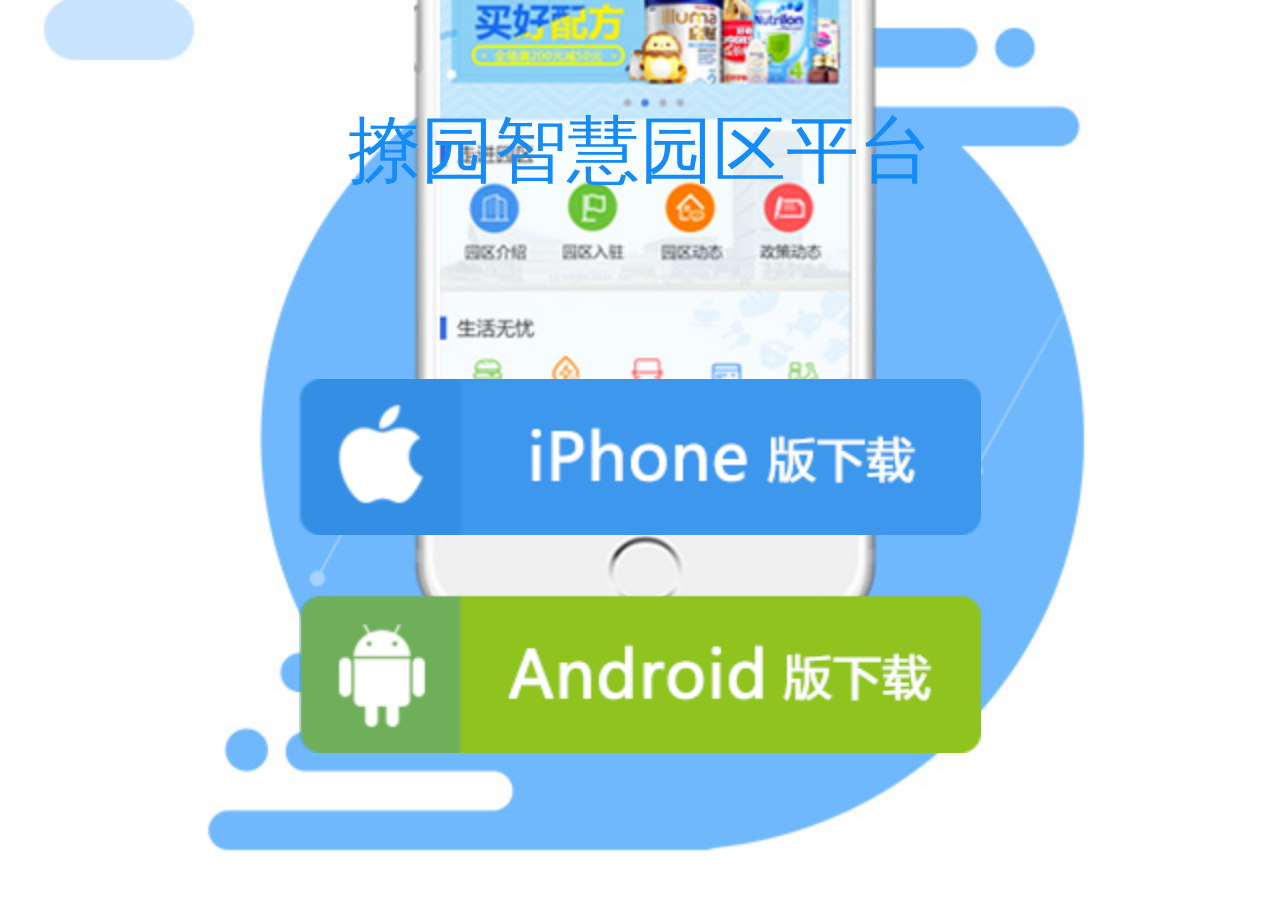
<file: index.html>
<!DOCTYPE html>
<html lang="en">
<head>
    <meta charset="UTF-8">
    <title>Title</title>
    <meta name="viewport" content="width=device-width, initial-scale=1, maximum-scale=1, minimum-scale=1, user-scalable=no">
    <meta name="apple-mobile-web-app-capable" content="yes">
    <meta name="apple-mobile-web-app-status-bar-style" content="black">
    <meta name="format-detection" content="telephone=no">
    <meta name="format-detection" content="email=no">
    <meta name="applicable-device" content="mobile">
    <link rel="stylesheet" href="css/style.css" media="screen">
    <script src="js/auto.js"></script>
</head>
<body>
<div class="loading">
    <h3 class="load-title">撩园智慧园区平台</h3>
    <a href="安装提示页.html" class="ios"><img src="images/ios.png" alt=""></a>
    <a href="" class="android"><img src="images/android.png" alt=""></a>

</div>
</body>
</html>
</file>
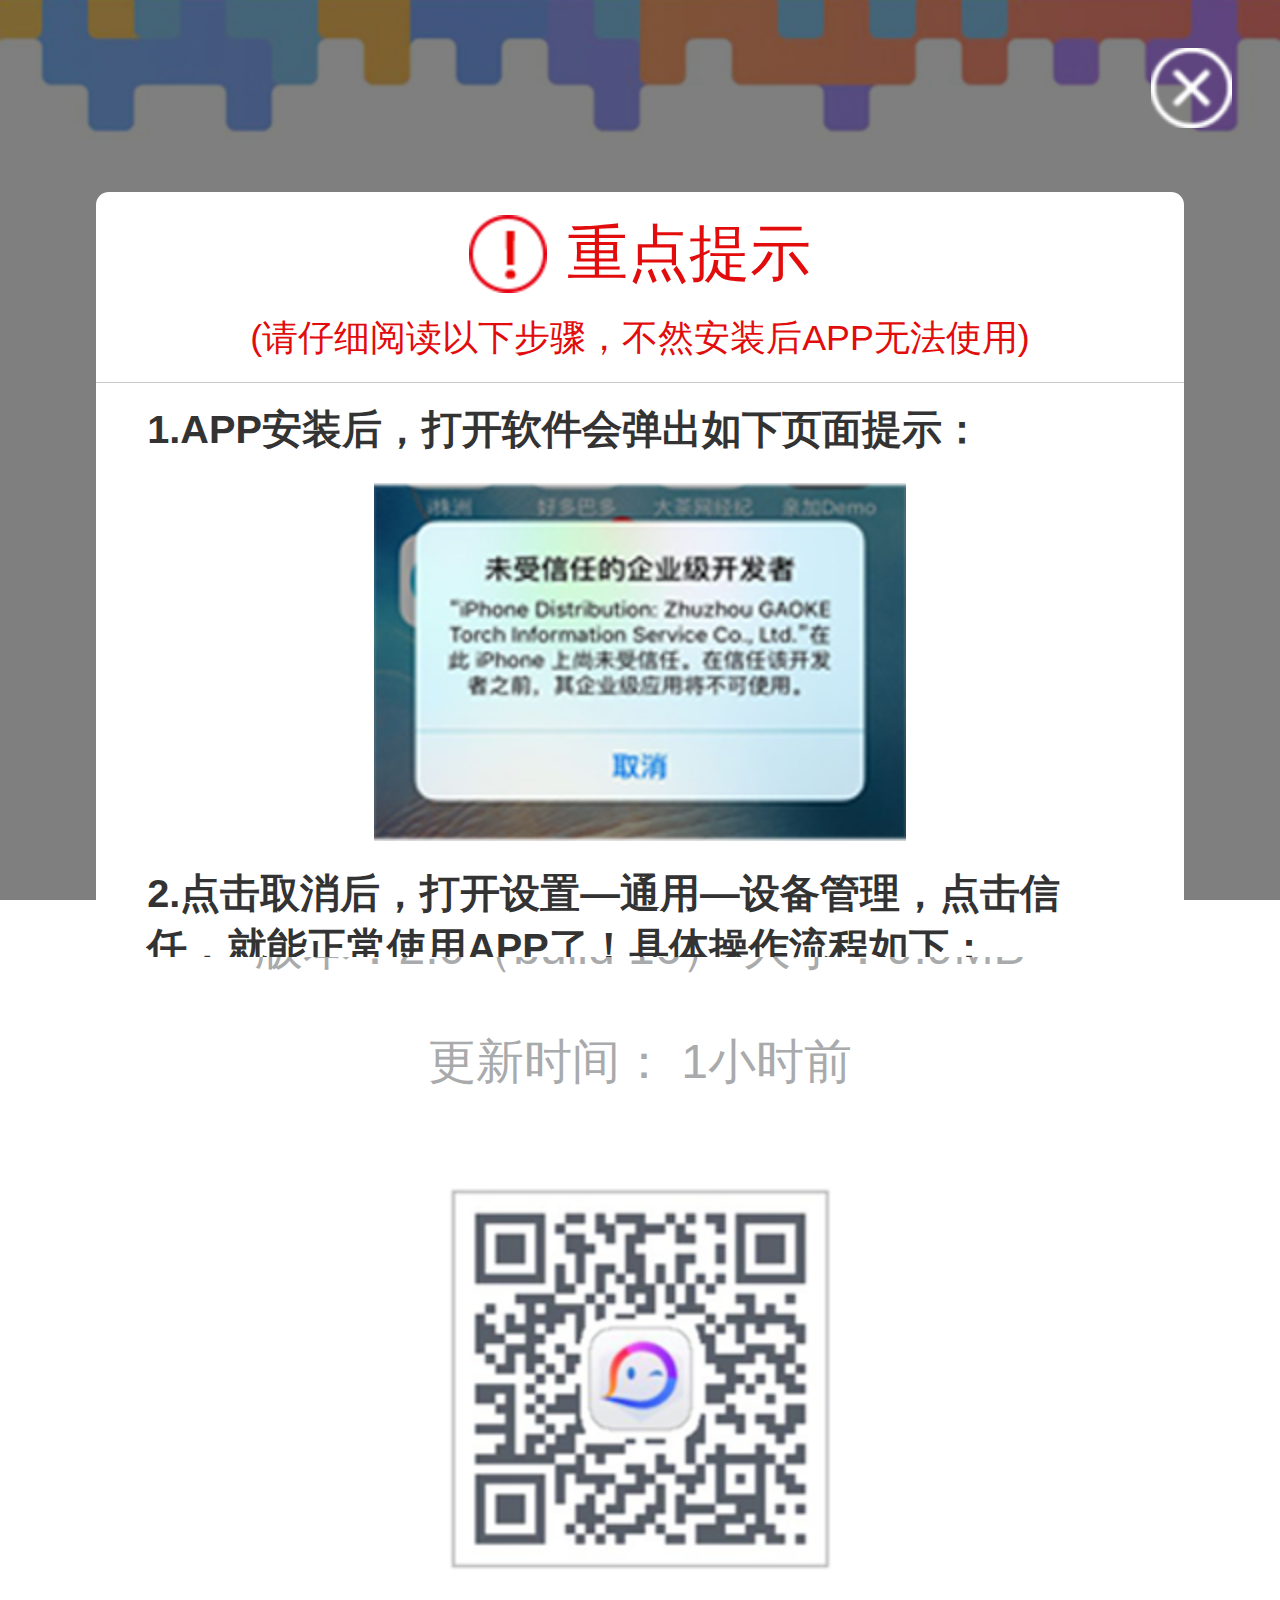
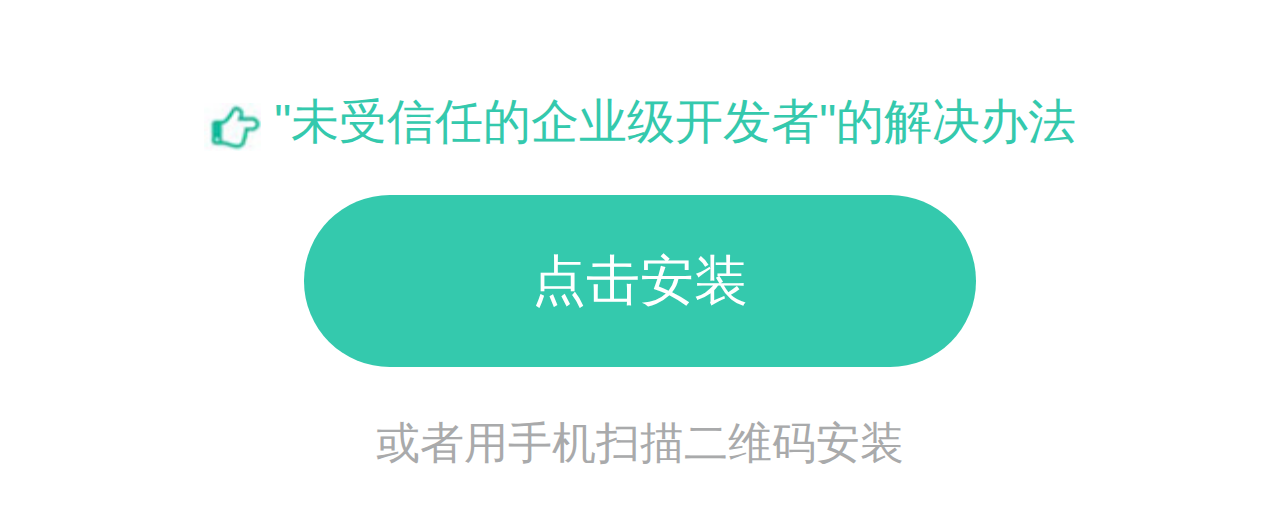
<file: 安装提示页.html>
<!DOCTYPE html>
<html lang="en">
<head>
    <meta charset="UTF-8">
    <title>Title</title>
    <meta name="viewport" content="width=device-width, initial-scale=1, maximum-scale=1, minimum-scale=1, user-scalable=no">
    <meta name="apple-mobile-web-app-capable" content="yes">
    <meta name="apple-mobile-web-app-status-bar-style" content="black">
    <meta name="format-detection" content="telephone=no">
    <meta name="format-detection" content="email=no">
    <meta name="applicable-device" content="mobile">
    <link rel="stylesheet" href="css/style.css" media="screen">
    <script src="js/auto.js"></script>
    <script src="js/jquery-3.1.1.min.js"></script>
</head>
<body>
<div class="install">
    <img src="images/top.png" alt="" class="install-top">
    <div>
        <img src="images/logoo.jpg" alt="" class="logoo">
    </div>
    <div class="apple">
        <p><img src="images/apple.jpg" alt="">撩园2期测试版  <span>企业版</span></p>
        <p class="zi">版本：2.0（build 16）  大小：9.9MB</p>
        <p class="zi">更新时间： 1小时前</p>
        <p class="liao-qr">
            <a href="" class="load-qr">
                <img src="images/liao.png" alt="">
            </a>
        </p>
        <a class="hand" id="hand">
            <img src="images/hand.jpg" alt="">"未受信任的企业级开发者"的解决办法
        </a>

        <div>
        <button class="load-btn">
            点击安装
        </button>
        </div>
        <p class="zi-b">或者用手机扫描二维码安装</p>
    </div>

</div>
<div class="install-popup" id="popup">
    <a class="xx" id="xx"></a>

        <div class="popup-warp">
            <div class="high">
                <img src="images/tan.png" alt="">重点提示
                <p> (请仔细阅读以下步骤，不然安装后APP无法使用) </p>
            </div>
            <div class="step">
                <p>1.APP安装后，打开软件会弹出如下页面提示：</p>
                <img src="images/step1.png" alt="" class="step1">
                <p>2.点击取消后，打开设置—通用—设备管理，点击信
                    任，就能正常使用APP了！具体操作流程如下：
                </p>
                <img src="images/step2.png" alt="" class="step2">
                <p>
                    3.完成以上步骤后就能打开软件了
                </p>
                <span>（先记住设置步骤，安装成功后，才能按步骤去设置）</span>
            </div>

        </div>

</div>
<script>
    $(function(){
        $("#xx").click(function(){
            $("#popup").hide()
        });
        $("#hand").click(function(){
            $("#popup").show()
        })
    })


</script>
</body>
</html>
</file>
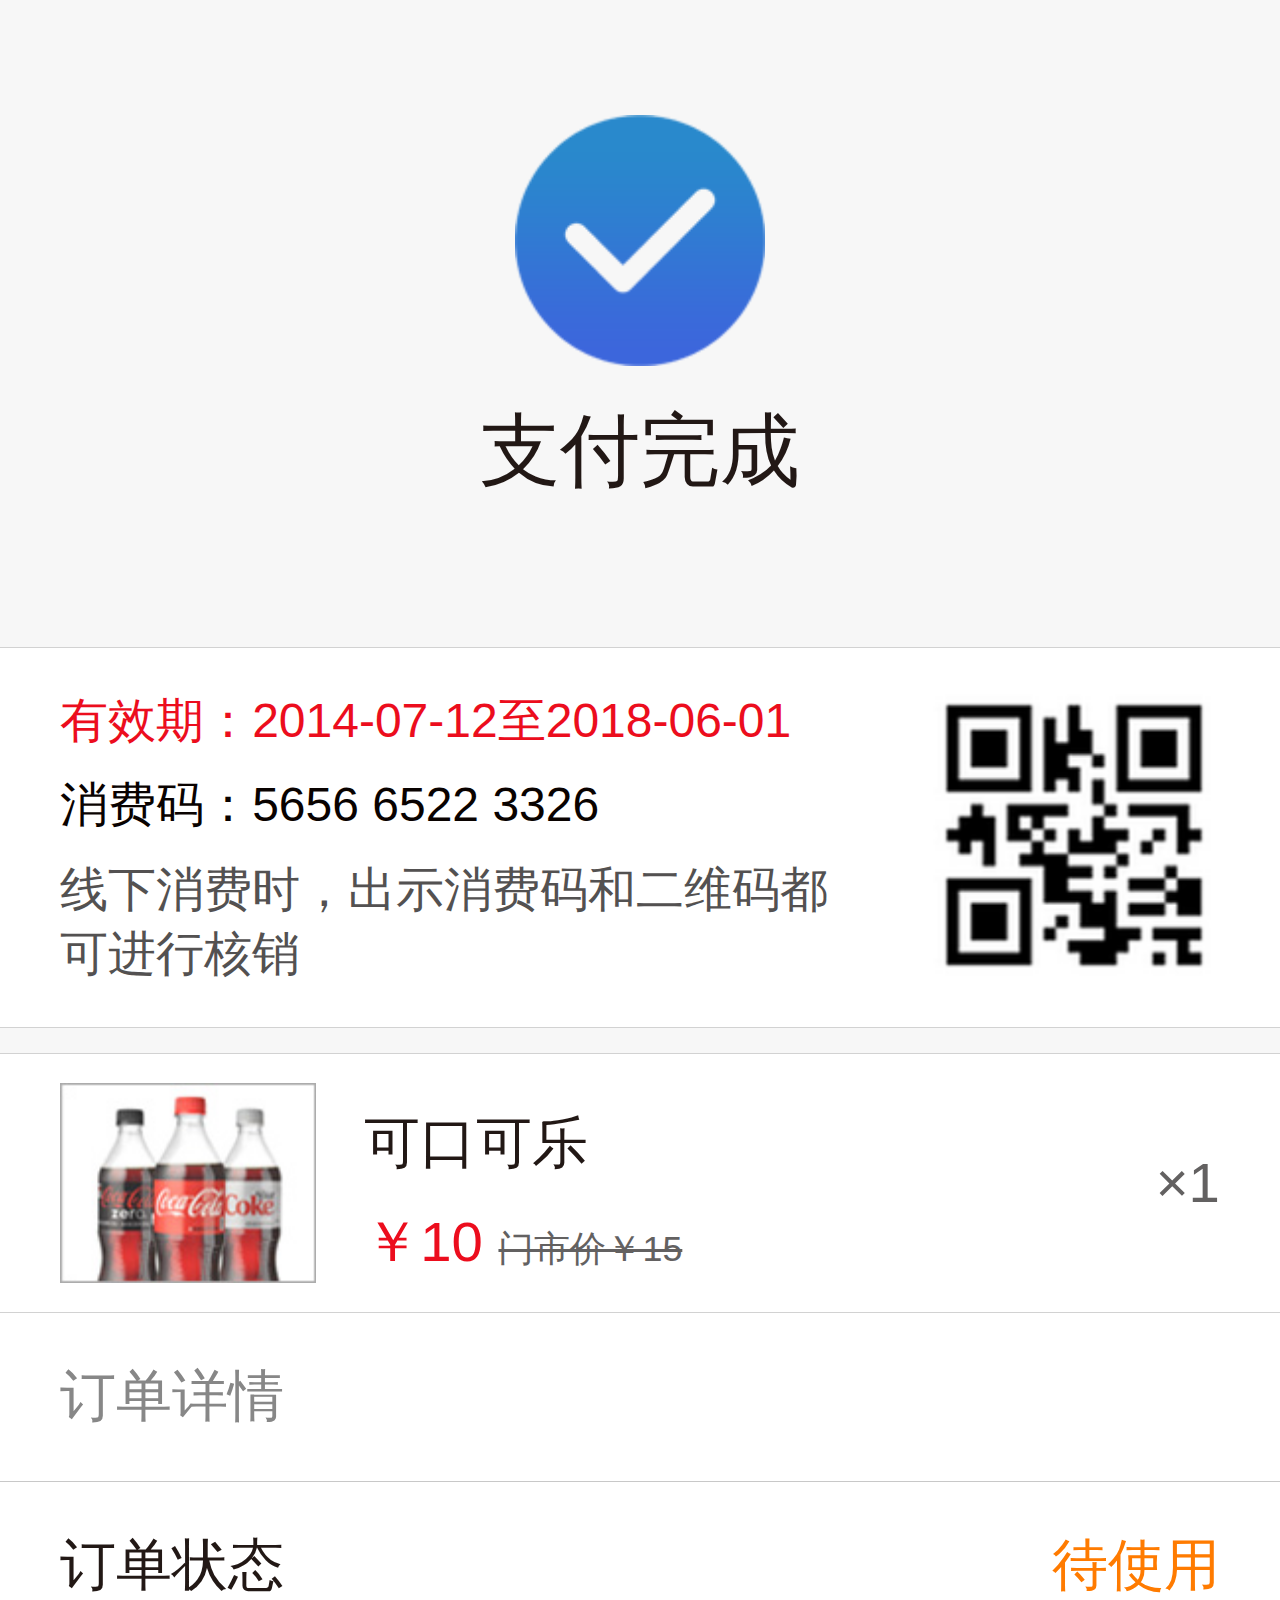
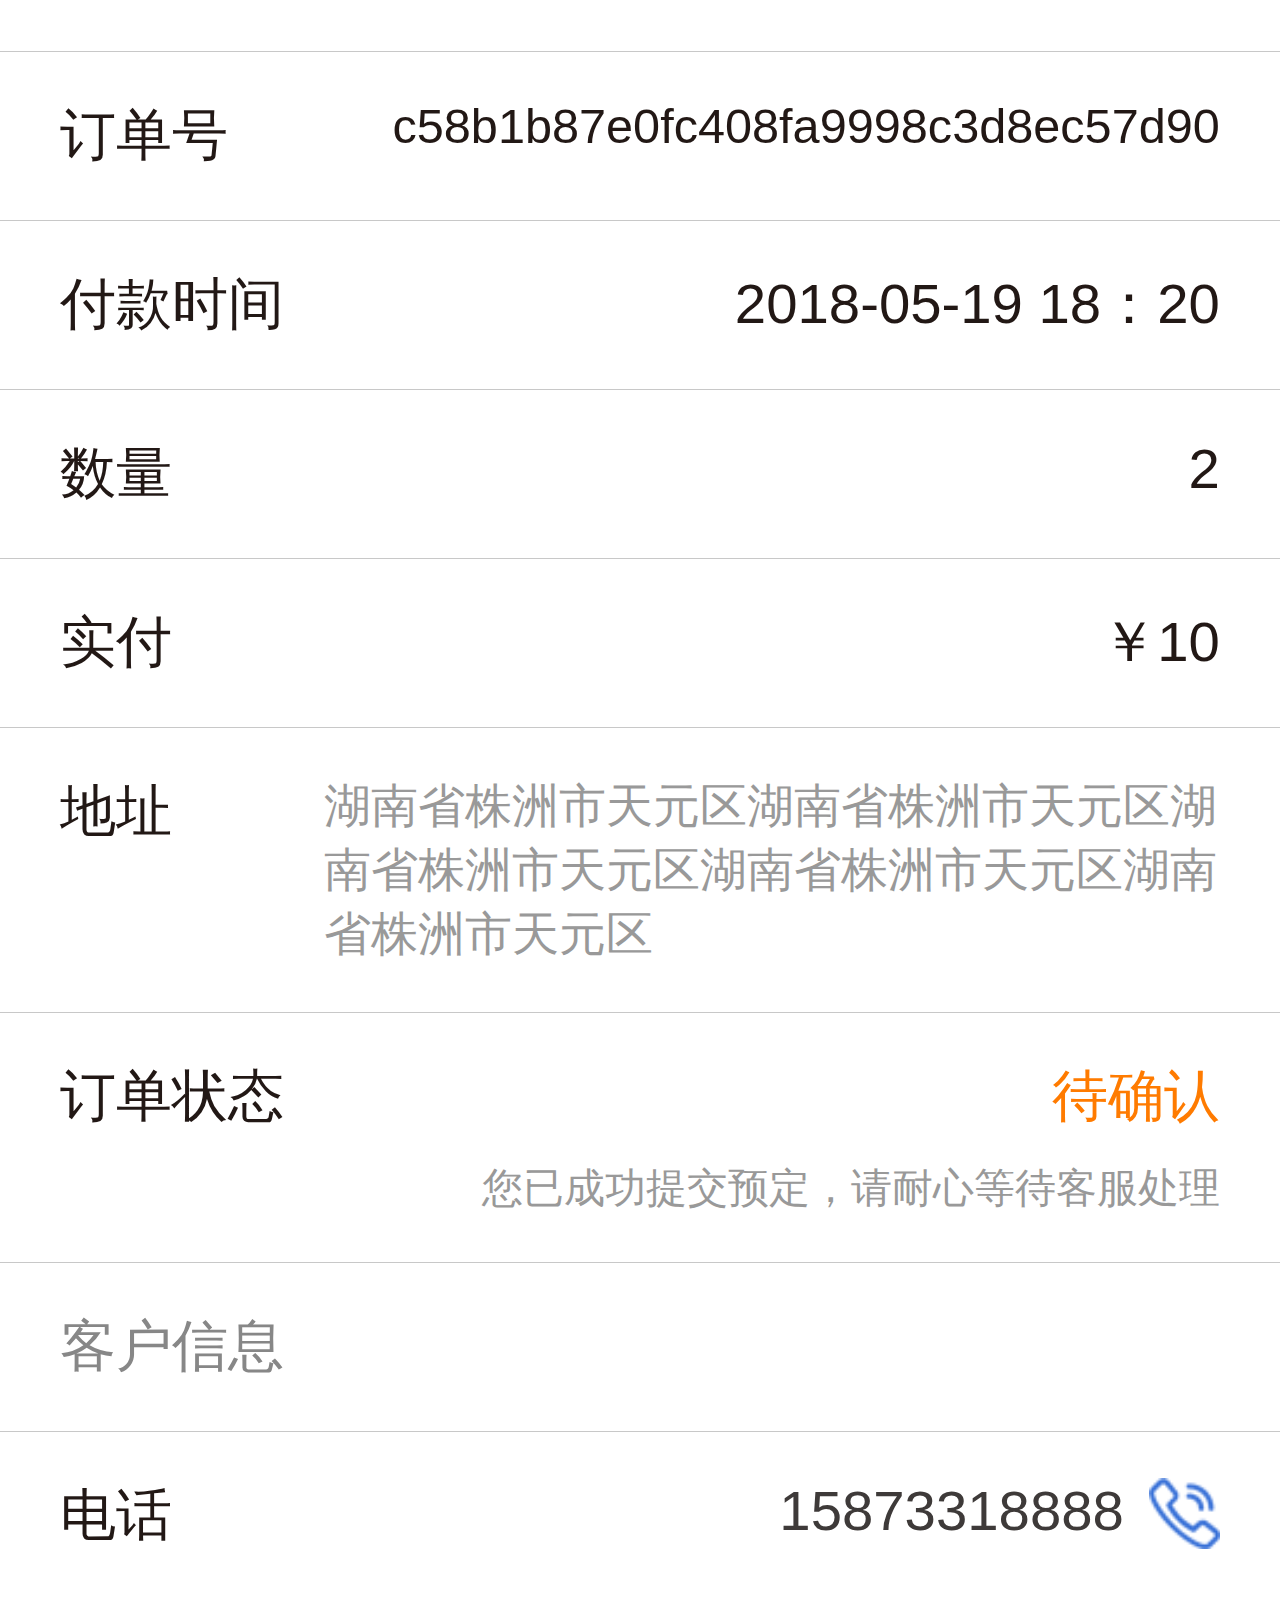
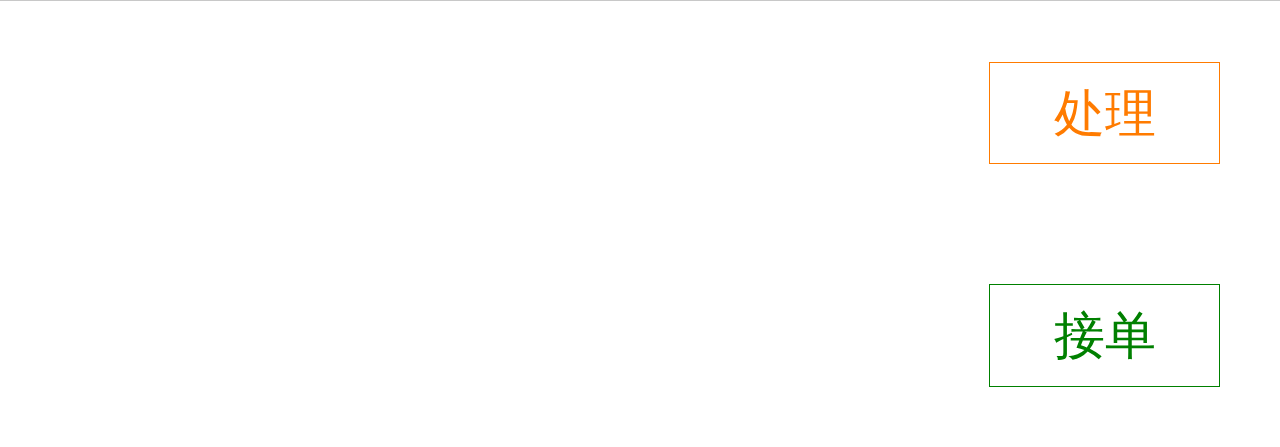
<file: 支付完成.html>
<!DOCTYPE html>
<html lang="en">
<head>
    <meta charset="UTF-8">
    <title>Title</title>
    <meta name="viewport" content="width=device-width, initial-scale=1, maximum-scale=1, minimum-scale=1, user-scalable=no">
    <meta name="apple-mobile-web-app-capable" content="yes">
    <meta name="apple-mobile-web-app-status-bar-style" content="black">
    <meta name="format-detection" content="telephone=no">
    <meta name="format-detection" content="email=no">
    <meta name="applicable-device" content="mobile">
    <link rel="stylesheet" href="css/style.css" media="screen">
    <script src="js/auto.js"></script>
</head>
<body>
<div class="pay-ok">
    <div class="pay-zhuangtai">
        <img src="images/gou.png" alt="">
        <p>支付完成</p>
    </div>
    <div class="pay-qr clearfix">
        <div class="fl">
            <p class="pay-time">有效期：2014-07-12至2018-06-01</p>
            <p class="pay-num">消费码：<span>5656  6522  3326</span></p>
            <p class="pay-miss">线下消费时，出示消费码和二维码都可进行核销</p>
        </div>
        <div class="fr">
            <img src="images/qr.png" alt="">
        </div>
    </div>
    <div class="top-line">
        <div class="dan-list clearfix">
            <img src="images/coco.jpg" alt="" class="coco fl">
            <h3 class="coco-title">可口可乐</h3>
            <p class="coco-place">￥10 <s>门市价￥15</s></p>
            <a href="" class="coco-num">×1</a>
        </div>
        <ul class="pay-list clearfix">
            <li class="li-first">
                订单详情
            </li>
            <li>订单状态 <span class="fr t-orange">待使用</span></li>
            <li class="clearfix">订单号
            <span class="fr dd-hao">c58b1b87e0fc408fa9998c3d8ec57d90</span>
            </li>
            <li>付款时间 <span class="fr">2018-05-19   18：20</span></li>
            <li>数量 <span class="fr">2</span></li>
            <li>实付 <span class="fr">￥10</span></li>
            <li class="clearfix">地址
            <p class="area-con fr ">湖南省株洲市天元区湖南省株洲市天元区湖南省株洲市天元区湖南省株洲市天元区湖南省株洲市天元区</p>
            </li>
            <!--订单状态-->
            <li>
                <p class="clearfix">订单状态
                    <a href="" class="fr ">
                        <span class="fr t-orange">待确认</span> <br>
                        <span class="dan-zt ">您已成功提交预定，请耐心等待客服处理</span>
                    </a>
                </p>
            </li>

        </ul>
        <!--客户信息-->
        <ul class="pay-list clearfix">
            <li class="li-first">
                客户信息
            </li>
            <li>电话  <a href="" class="fr kh-tell"><img src="images/my-icon3.png" alt="" class="fr"> <span class="iphone">15873318888</span></a></li>
        </ul>
        <div class="anniu clearfix">
            <a href="" class="btn-h fr">处理</a>

        </div>
        <div class="anniu clearfix">
            
            <a href="" class="btn-g fr">接单</a>
        </div>

    </div>
</div>
</body>
</html>
</file>
<file: css/style.css>
html,body{height: 100%;color: #3e3a39;}
html {font-family: '微软雅黑', Helvetica, STHeiTi, Arial, sans-serif; -webkit-text-size-adjust: 100%;font-size: 64px;}
*{-webkit-box-sizing: border-box;box-sizing: border-box;word-wrap: break-word;margin: 0;padding: 0;}
body{-webkit-overflow-scrolling: touch;font-size: 0.32rem;}
em{font-style: normal}
article, aside, details, figcaption, figure, footer, header, main, nav, section, summary {display: block}
audio, canvas, progress, video { display: inline-block; vertical-align: baseline}
audio:not([controls]) { display: none; height: 0}
svg:not(:root) {overflow: hidden}
a{background: transparent; text-decoration: none; -webkit-tap-highlight-color: transparent;color: #3e3a39}
a:active{background: transparent}
img{border: 0; vertical-align: middle}
body,button, input,select, textarea,h1, h2, h3, h4, h5, p, form, blockquote,ul, ol, li, dl, dd {margin: 0}
button {overflow: visible}
button, select {text-transform: none}
input[type="search"] {-webkit-appearance: textfield;-webkit-box-sizing: border-box; box-sizing: border-box}
input[type="search"]::-webkit-search-cancel-button,input[type="search"]::-webkit-search-decoration,input[type=text] {-webkit-appearance: none}
textarea {overflow: auto; resize: vertical}
table {border-collapse: collapse; border-spacing: 0}
ul, ol, li, dl, dd,td, th{padding: 0}
ul, ol {list-style: none}
h1, h2, h3{font-weight: normal}
input::-webkit-input-placeholder, textarea::-webkit-input-placeholder {color: #3e3a39;font-family: '微软雅黑'}
input[type=button], input[type=submit], input[type=file], button { cursor: pointer; -webkit-appearance: none;border-radius:0;}
input{outline:0;}
.fl{float: left;}
.fr{float: right;}
.clearfix:after {content: "."; display: block; height:0; clear:both; visibility: hidden;}
.clearfix { *zoom:1; }


/*支付完成*/
.pay-qr{
    padding:0.32rem 0.47rem;
    border-top:1px solid #d2d2d2;
    border-bottom:1px solid #d2d2d2;

}
.pay-qr .fl{
    width: 6.25rem;
}
.pay-qr .fl .pay-time{
    font-size: 0.375rem;
    color:#ec0d1d ;
    padding-bottom:0.16rem ;
}
.pay-qr .fl .pay-num{
    font-size: 0.375rem;
    color:#090200 ;
    padding-bottom:0.16rem ;
}
.pay-qr .fl .pay-miss{
    font-size: 0.375rem;
    color: #535151;
}
.pay-qr .fr{
    width:2.28rem;
    height: 2.28rem;
    overflow: hidden;
}
.pay-qr .fr img{
    width:2.28rem;
    height: 2.28rem;
}

.top-line{
    border-top: 0.2rem solid #f7f7f7;
}
.dan-list{
    padding:0.23rem 0.47rem;
    border-top:1px solid #d2d2d2;
    border-bottom:1px solid #d2d2d2;
    position: relative;
}
.dan-list .coco{
    width:2rem;
    height: 1.56rem;
    margin-right: 0.375rem;
}
.dan-list .coco-title{
    color: #221815;
    font-size: 0.44rem;
    padding-top: 0.18rem;
}
.dan-list .coco-place{
    color: #ec0d1d;
    font-size: 0.44rem;
    padding-top: 0.18rem;
}
.dan-list .coco-place s{
    color: #636161;
    font-size: 0.28rem;
}
.dan-list .coco-num{
    position: absolute;
    right:0.47rem;
    top:0.75rem;
    color: #636161;
    font-size: 0.44rem;
}
.pay-list li{
    padding:0.36rem 0.47rem;
    border-bottom:1px solid #c8c8c8;
    font-size: 0.44rem;
    color: #221815;
}
.pay-list .dd-hao{
   font-size: 0.38rem;

}
.pay-list .li-first{
    color: #878787;
    font-size: 0.44rem;
}
.t-orange{
    color:#ff7b00
}
.pay-list .iphone{
    padding-right: 0.2rem;
}
.pay-list .kh-tell img{
    width:0.55rem;
    height: 0.55rem;
    vertical-align:-2px;
}
.pay-list .dan-zt{
    display: inline-block;
    width: 7rem;
    color: #999;
    font-size: 0.32rem;
    padding-top: 0.2rem;
    text-align: right;
}
/*下载引导页*/
.loading{
    width: 100%;
    height: 100%;
    background: url("../images/bj.jpg")no-repeat 100% / cover;
    position: relative;
}
.loading .ios img{
    width: 5.33rem;
    min-height: 100%;
    height: auto;
}
.loading .load-title{
    color: #158bf8;
    font-size:0.57rem;
    text-align: center;
    padding-top: 0.8rem;
}
.loading .ios{
    display: inline-block;

    position: absolute;
    bottom: 2.85rem;
    left: 50%;
    margin-left: -2.665rem;
}
.loading .android img{
    width: 5.33rem;
    height: 1.27rem;
}
.loading .android{
    display: inline-block;

    position: absolute;
    bottom: 1.15rem;
    left: 50%;
    margin-left: -2.665rem;
}

.btn-h{
    display: inline-block;
    text-align: center;
    width: 1.8rem;
    height: 0.8rem;
    line-height: 0.8rem;
    border: 1px solid #ff7b00;
    color: #ff7b00;

}
.btn-g{
    display: inline-block;
    text-align: center;
    width: 1.8rem;
    height: 0.8rem;
    line-height: 0.8rem;
    border: 1px solid #008000;
    color: #008000;
}
.anniu{
    padding:0.47rem;
    font-size: 0.4rem;
}

.pay-zhuangtai{
    padding:0.9rem 0 1.1rem;
    text-align: center;
    background-color: #f7f7f7;
}
.pay-zhuangtai img{
    width: 1.96rem;
    height: 1.96rem;
}
.pay-zhuangtai p{
    color: #221815;
    font-size: 0.625rem;
    margin-top: 0.25rem;
}
.pay-list .area-con{
    width: 7rem;
   color: #999;
    font-size: 0.37rem;

}
.install{
    width: 100%;
    height: 100%;
    background-color: #fff;
    text-align: center;
}
.install .install-top{
    width: 100%;
}
.install .logoo{
    width:4.28rem ;
    height: 4.03rem;
   margin-top: 0.8rem;
}
.install .apple{
    display: inline-block;
    font-size: 0.625rem;
    color: #333;
}
.install .apple img{
    width:0.55rem;
    height: 0.66rem;
    vertical-align: -0.1rem;
    margin-right: 0.1rem;
}
.install .apple span{
    display: inline-block;
    width:1.34rem;
    height:0.5rem ;
    line-height: 0.5rem;
    color: #fff;
    font-size: 0.34rem;
    background-color: #4aade8;
    border-radius: 0.1rem;
    vertical-align: middle;
    margin-left: 0.1rem;
}
.install .apple .zi{
    font-size: 0.375rem;
    color: #a9aaab;
    margin-top: 0.39rem;
}
.install .apple .liao-qr a{
    display: inline-block;
    width: 3rem;
    height: 3rem;
    margin: 0.73rem 0;
    /*background:url("../images/liao.png")no-repeat 100% / cover;*/

}
.apple .liao-qr a img{
    width: 3rem;
    height: 3rem;
}
.install .apple .hand img{
    width:0.45rem;
    height:0.37rem ;
    margin-right: 0.1rem;

}
.install .apple .hand{
    color: #34c9ad;
    font-size: 0.375rem;
}
.load-btn{
    display: inline-block;
    width:5.25rem;
    height: 1.34rem;
    line-height: 1.34rem;
    color: #fff;
    background-color: #34c9ad;
    font-size: 0.42rem;
    border:none;
    outline: none;
    border-radius:0.67rem 0.67rem 0.67rem 0.67rem;
    margin-top: 0.3rem;
}
.install .apple .zi-b{
    font-size: 0.34rem;
    color: #a9aaab;
    margin: 0.37rem 0;
}
.install-popup{
    width: 100%;
    height: 100%;
    background: rgba(0,0,0,0.5);
    position: fixed;
    top:0;
    text-align: center;
}
.install-popup .xx{
    width:0.63rem;
    height: 0.625rem;
    display: inline-block;
    background:url("../images/xx.png")no-repeat 100% /cover;
    position: absolute;
    right: 0.375rem;
    top: 0.375rem;
}
.popup-warp{

    display: inline-block;
    margin-top: 1.5rem;
    width:8.5rem;
    height:85%;
    background-color: #fff;
    border-radius: 0.1rem;
    padding: 0.156rem 0;
    /*height: 12rem;*/
    overflow: auto;
    position: relative;
}
.popup-warp .high{
    color: #e20c0c;
    font-size: 0.48rem;
}
.popup-warp .high img{
    width:0.61rem;
    height: 0.61rem;
    vertical-align: -0.15rem;
    margin-right: 0.15rem;
}
.popup-warp .high p{

    font-size: 0.28rem;
    padding:0.15rem;
    border-bottom: 1px solid #c9c9c9;
}
.popup-warp .step{
    padding:0.156rem 0.4rem;

}
.popup-warp .step p{
    font-size: 0.31rem;
    color: #333;
    font-weight: bold;
    text-align: left;
}
.popup-warp .step .step1{
    width:4.16rem;
    height:2.8rem;
    margin:0.2rem 0;
}
.popup-warp .step .step2{
    width:7.03rem;
    height:8.25rem;
    margin:0.2rem 0;
}
.popup-warp .step span{
    font-size:0.31rem;
    color: #e20c0c;
    font-weight: bold;
}
</file>
